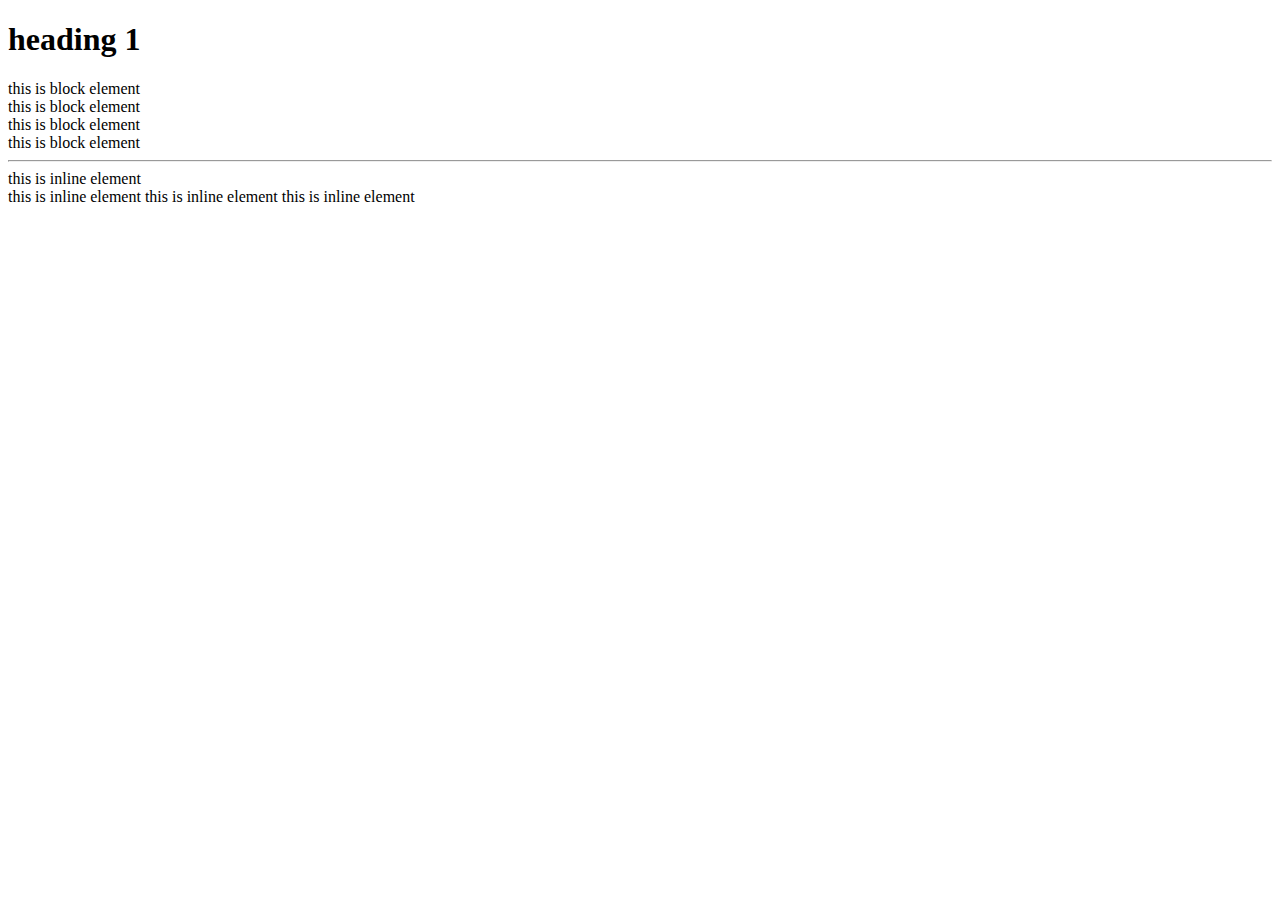
<file: 01-html/01-tag.html>
<!DOCTYPE html>
<html lang="ko">
<head>
    <title>Hello world</title>
</head>
<body>
    <h1>heading 1</h1>
    <div>this is block element</div>
    <div>this is block element</div>
    <div>this is block element</div>
    <div>this is block element</div>
    <hr>
    <span>this is inline element</span><br>
    <span>this is inline element</span>
    <span>this is inline element</span>
    <span>this is inline element</span>
</body>
</html>
</file>
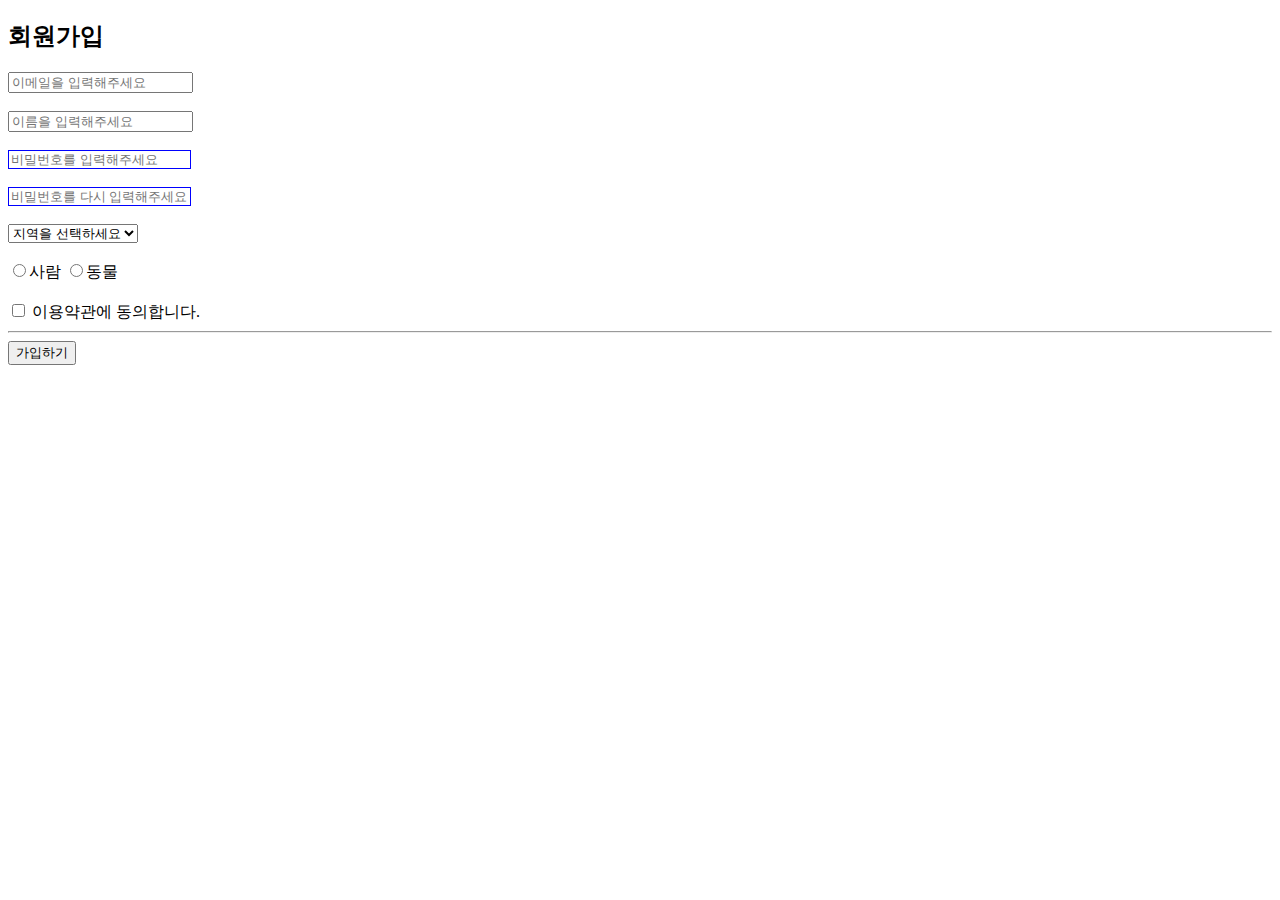
<file: 01-html/02-signup.html>
<!DOCTYPE html>
<html lang="ko">
<head>
    <title>회원가입</title>
    <link href="./02-signup.css" rel="stylesheet">
</head>
<body>
    <h2>회원가입</h2>
    <input type="text" placeholder="이메일을 입력해주세요"><br><br>
    <input type="text" placeholder="이름을 입력해주세요"><br><br>
    <input class="pw" type="password" placeholder="비밀번호를 입력해주세요"><br><br>
    <input class="pw" type="password" placeholder="비밀번호를 다시 입력해주세요"><br><br>
    <select>
        <option disabled="true" selected="true">지역을 선택하세요</option>
        <option>서울</option>
        <option>경기</option>
        <option>인천</option>
    </select>
    <br><br>
    <input type="radio" name="gender">사람
    <input type="radio" name="gender">동물
    <br><br>
    <input type="checkbox"> 이용약관에 동의합니다.
    <hr>
    <button>가입하기</button>
    <!-- <input type="button" value="가입하기"> -->
</body>
</html>
</file>
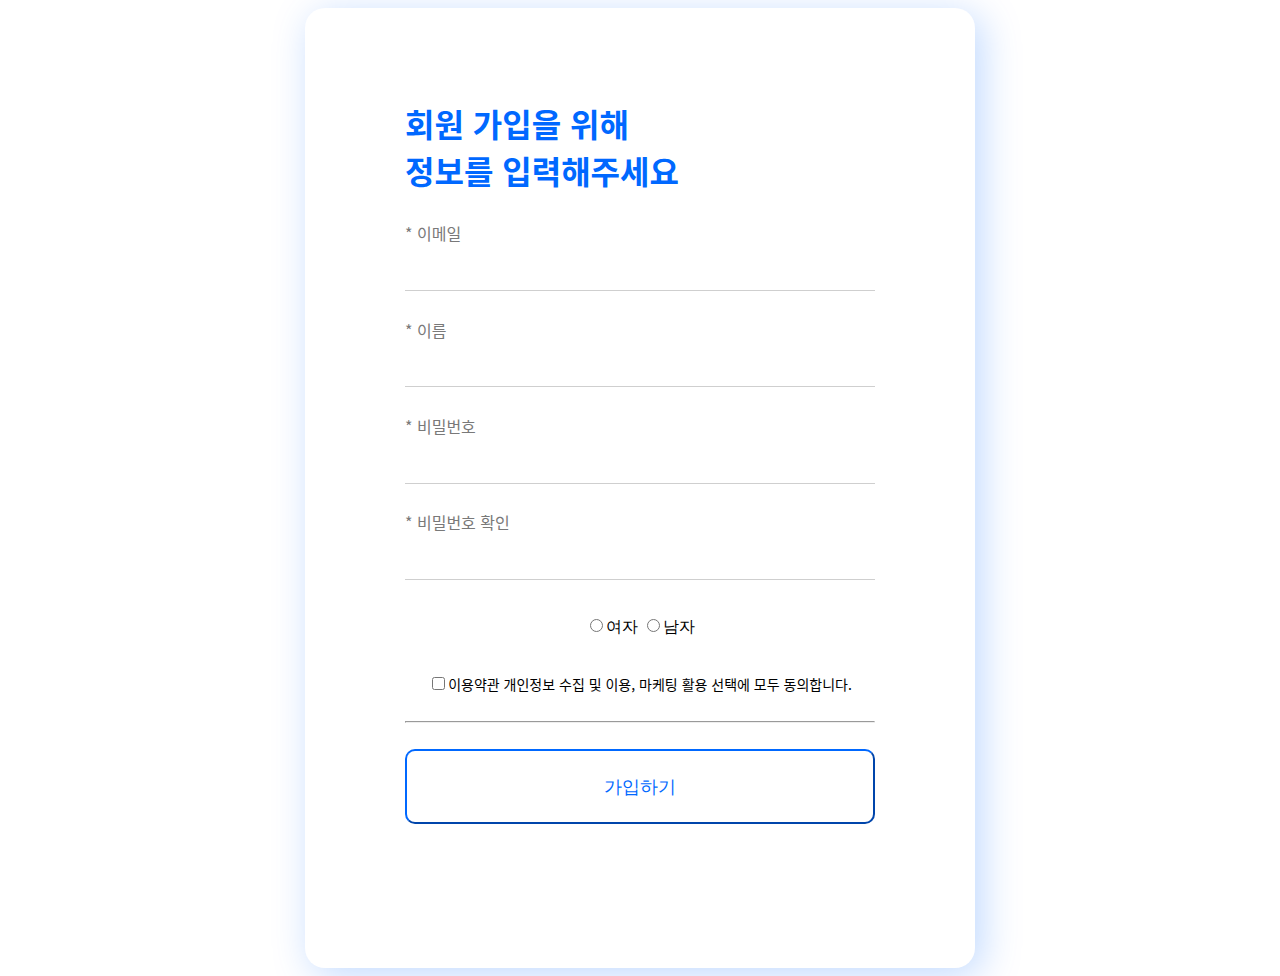
<file: 01-html/Q-signup.html>
<!DOCTYPE html>
<html lang="ko">
<head>
    <title>회원가입</title>
    <link href="./Q-signup.css" rel="stylesheet">

</head>
<body>
    <div class="box">
        <div class="pb">
            <div class="sb">
                
                <h1 class="h1">회원 가입을 위해<br>정보를 입력해주세요</h1>
                <h5 class="h5">* 이메일</h5>
                <input type="text" class="tb">
                <h5 class="h5">* 이름</h5>
                <input type="text" class="tb">
                <h5 class="h5">* 비밀번호</h5>
                <input type="password" class="tb">
                <h5 class="h5">* 비밀번호 확인</h5>
                <input type="password" class="tb">
                <br>
                <br>
                <br>
                    <div class="cb">
                        <input type="radio" name="gender">여자
                        <input type="radio" name="gender">남자
                    </div>
                <br>
                <br>
                    <div class="checkbox">
                        <input type="checkbox">이용약관 개인정보 수집 및 이용, 마케팅 활용 선택에 모두 동의합니다.
                    </div>
                <br>
                <hr>
                <br>
                <button type="button" class="button">가입하기</button>
            </div>
        </div>
    </div>
    
</body>
</html>
</file>
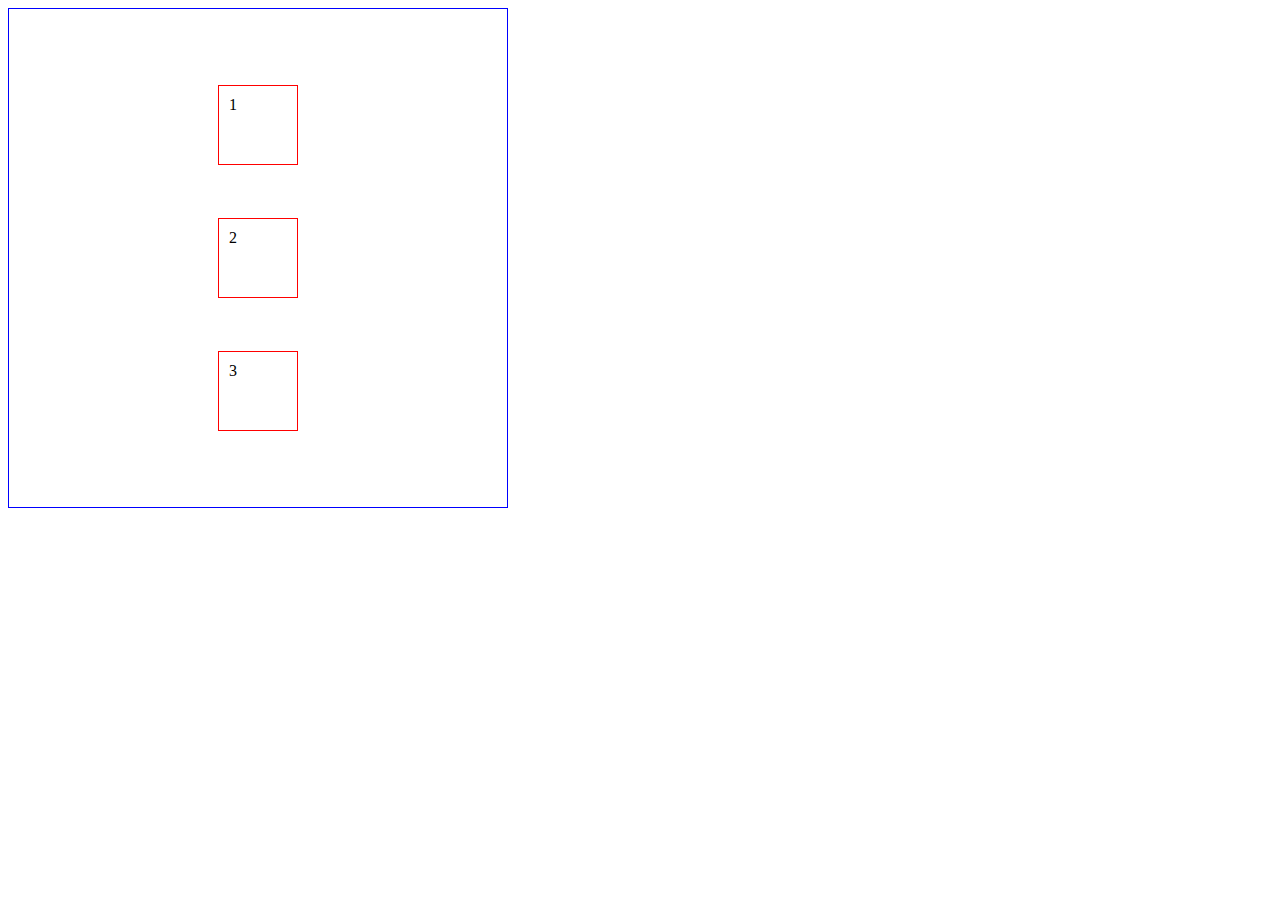
<file: 02-css/01-boxmodel.html>
<!DOCTYPE html>
<html lang="ko">
<head>
    <title>Document</title>
    <style>
        * {
            box-sizing: border-box;
        }

        div {
            width: 80px;
            height: 80px;
            border: 1px solid red;
            padding: 10px;
        }

        .pb {
            width: 500px;
            height: 500px;
            border: 1px solid blue;
            display: flex;
            flex-direction: column;
            justify-content: space-around;
            align-items: center;
            padding: 50px;
        }

        /* #contentBox {
            box-sizing: content-box;
        }

        #borderBox {
            box-sizing: border-box;
        } */
    </style>
</head>
<body>
    <!-- <div id="contentBox">박스 1</div>
    <div>박스 2</div>
    <div id="borderBox">박스 3</div> -->
    <div class="pb">
        <div>1</div>
        <div>2</div>
        <div>3</div>
    </div>
</body>
</html>
</file>
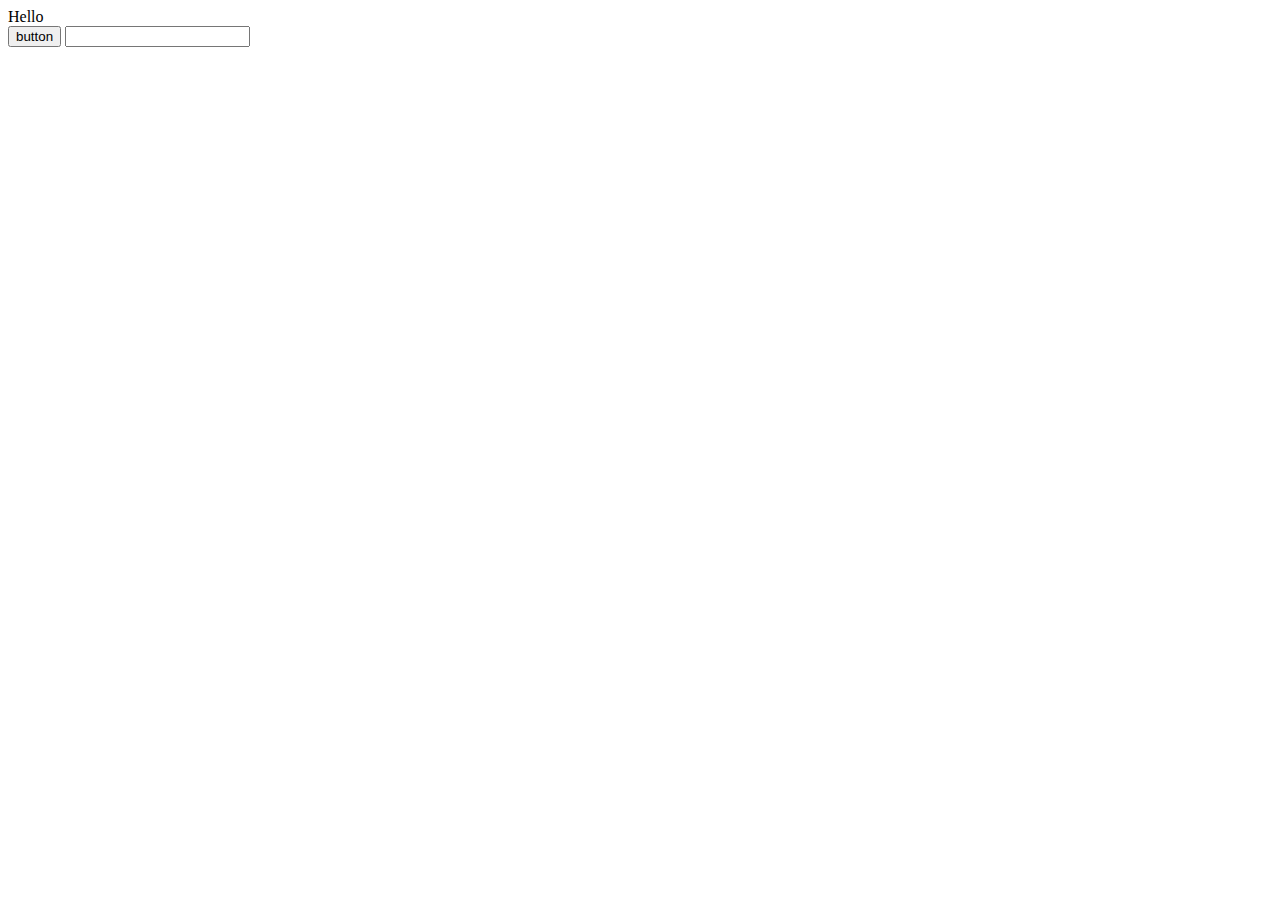
<file: 03-javascript/04-document.html>
<!DOCTYPE html>
<html lang="ko">
    <head>
        <title>Document</title>
        <script src="./04-document.js"></script>
    </head>
    <body>
        <div id="target">Hello</div>
        <button onclick="greeting()">button</button>
        <input id="input">
    </body>
</html>
</file>
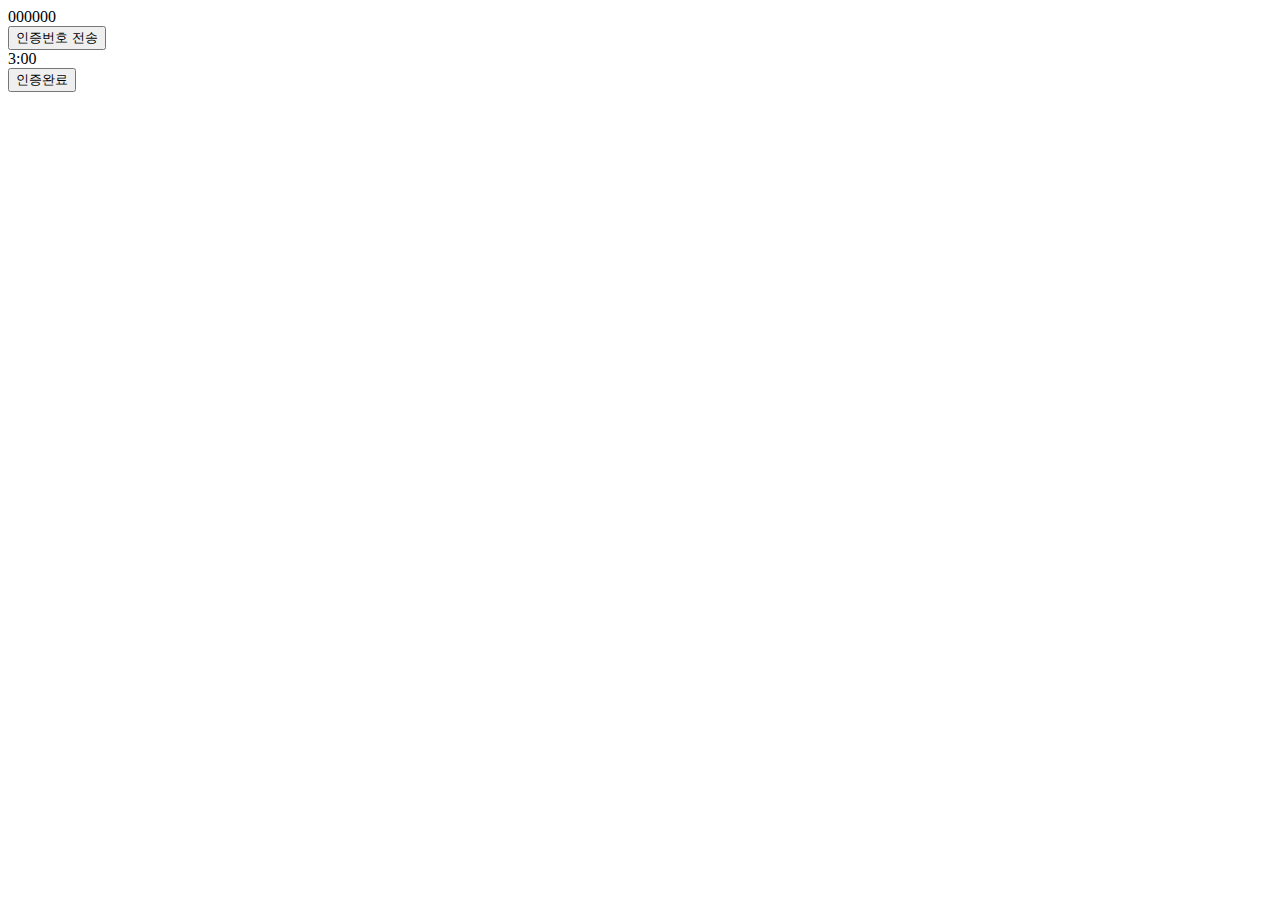
<file: 03-javascript/06-timer.html>
<!DOCTYPE html>
<html lang="ko">
    <head>
        <title>인증번호</title>
        <script src="./06-timer.js"></script>
    </head>
    <body>
        <div id="target">000000</div>
        <button onclick="auth()">인증번호 전송</button>
        <div id="timer">3:00</div>
        <button id="finish">인증완료</button>
    </body>
</html>
</file>
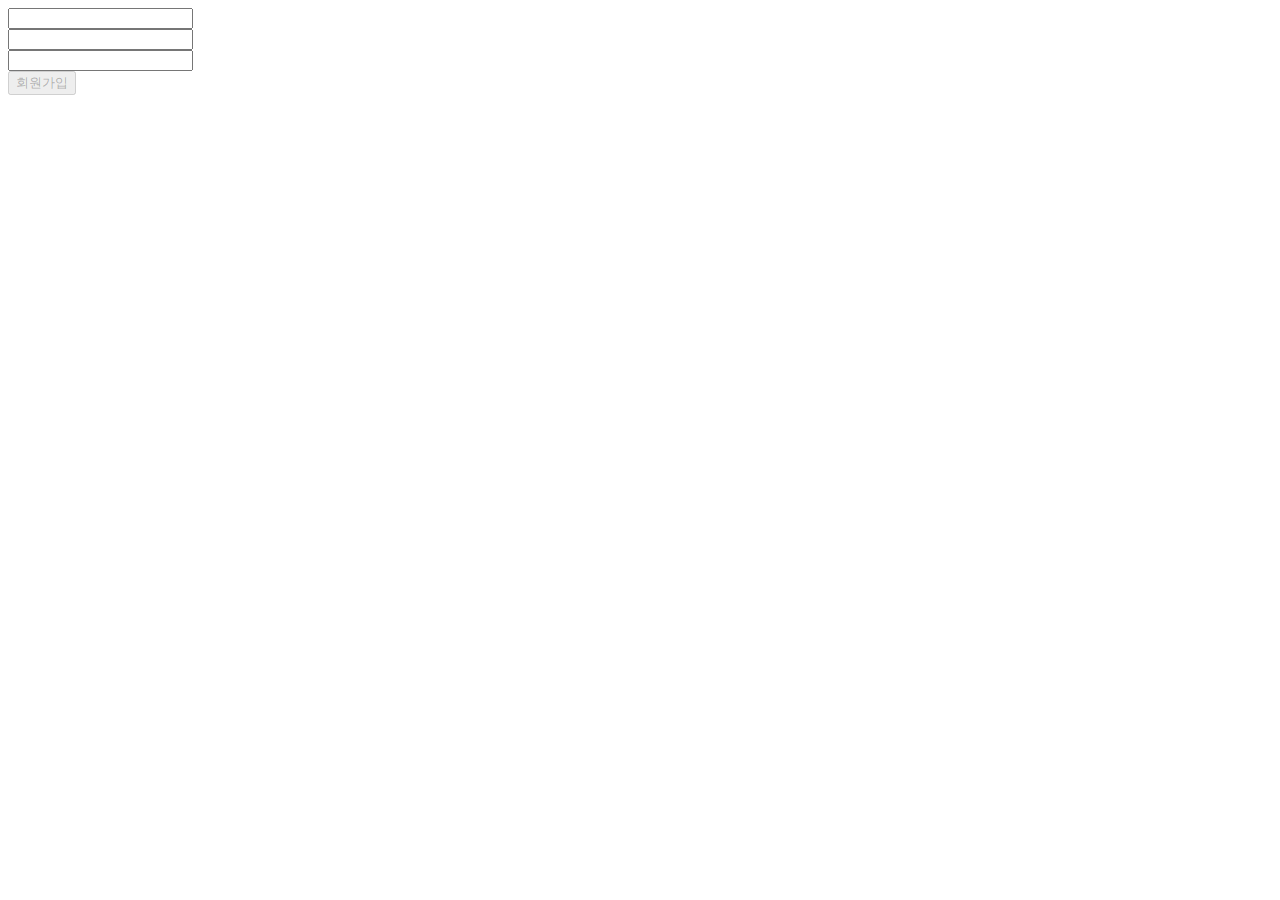
<file: 03-javascript/07-signup.html>
<!DOCTYPE html>
<html lang="ko">
<head>
    <title>Signup</title>
    <script src="./07-signup.js"></script>
</head>
<body>
    <input type="text" id="email" oninput="checkValidation()"><br>
    <input type="text" id="pw1" oninput="checkValidation()"><br>
    <input type="text" id="pw2" oninput="checkValidation()"><br>
    <button id="submit" disabled="true">회원가입</button>
</body>
</html>
</file>
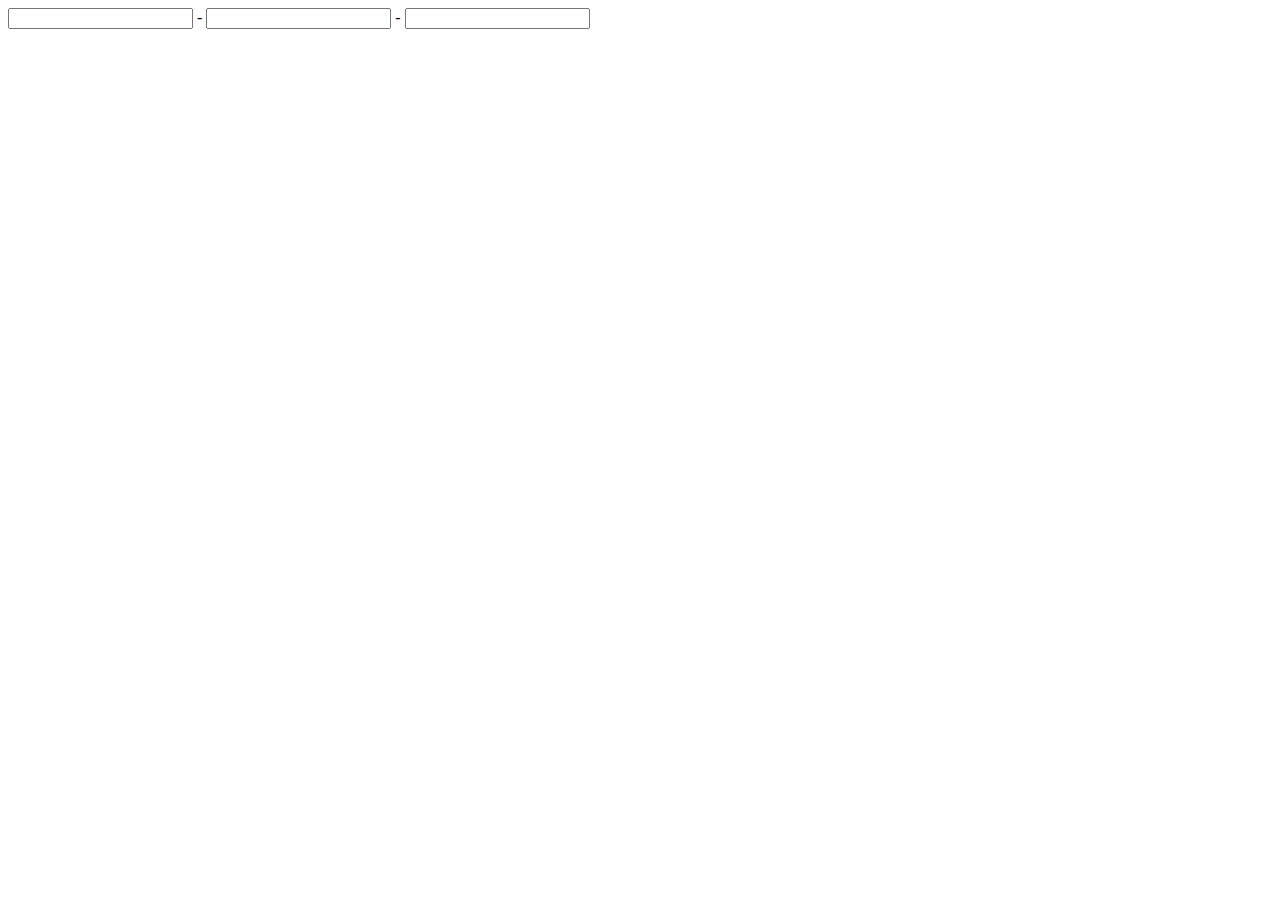
<file: 03-javascript/08-phone.html>
<!DOCTYPE html>
<html lang="ko">
<head>
    <title>Phone</title>
    <script src="./08-phone.js"></script>
</head>
<body>
    <input type="text" id="p1" oninput="changeFocus1()" maxlength="3"> -
    <input type="text" id="p2" oninput="changeFocus2()" maxlength="4"> -
    <input type="text" id="p3" maxlength="4">
</body>
</html>
</file>
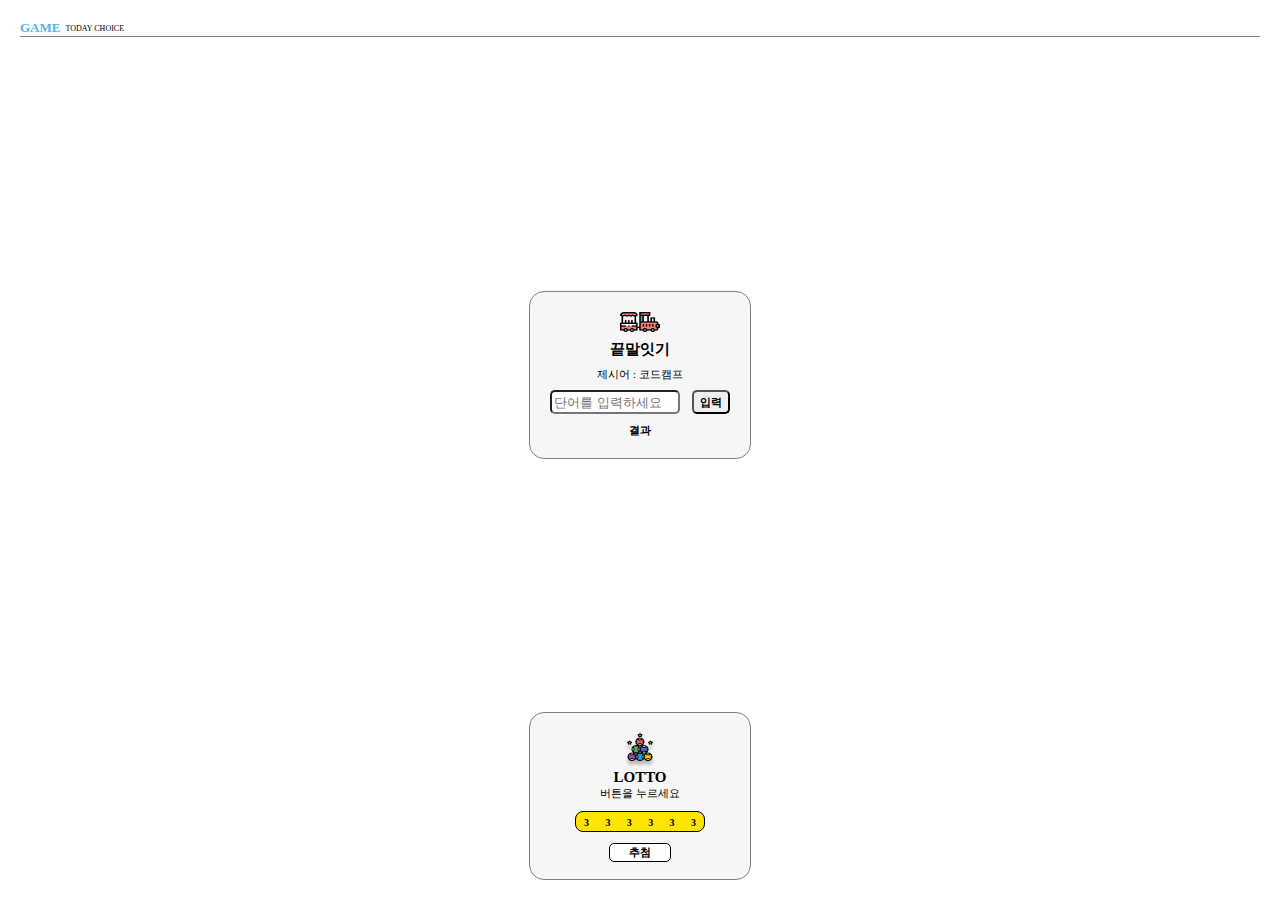
<file: cyworld/game.html>
<!DOCTYPE html>
<html lang="ko">
<head>
    <title>Game</title>
    <link href="./styles/game.css" rel="stylesheet">
    <script src="./game.js"></script>
</head>
<body>
    <div class="wrapper">
        <div class="wrapper__header">
            <div class="header__title">
                <div class="title">GAME</div>
                <div class="subtitle">TODAY CHOICE</div>
            </div>
            <div class="divideLine"></div>
        </div>
        <div class="game__container">
            <img src="./images/word.png">
            <div class="game__title">끝말잇기</div>
            <div class="game__subtitle">제시어 : <span id="word">코드캠프</span></div>
            <div class="word__text">
                <input class="textbox" id="myword" placeholder="단어를 입력하세요">
                <button class="search" onclick="startWord()">입력</button>
            </div>
            <div class="word__result" id="result">결과</div>
        </div>
        <div class="game__container">
            <img src="./images/lotto.png">
            <div class="game__title">LOTTO</div>
            <div class="game__subtitle">버튼을 누르세요</div>
            <div class="game__lotto__number">
                <span>3</span>
                <span>3</span>
                <span>3</span>
                <span>3</span>
                <span>3</span>
                <span>3</span>
            </div>
            <button class="game__lotto__button">추첨</button>
        </div>
    </div>
</body>
</html>
</file>
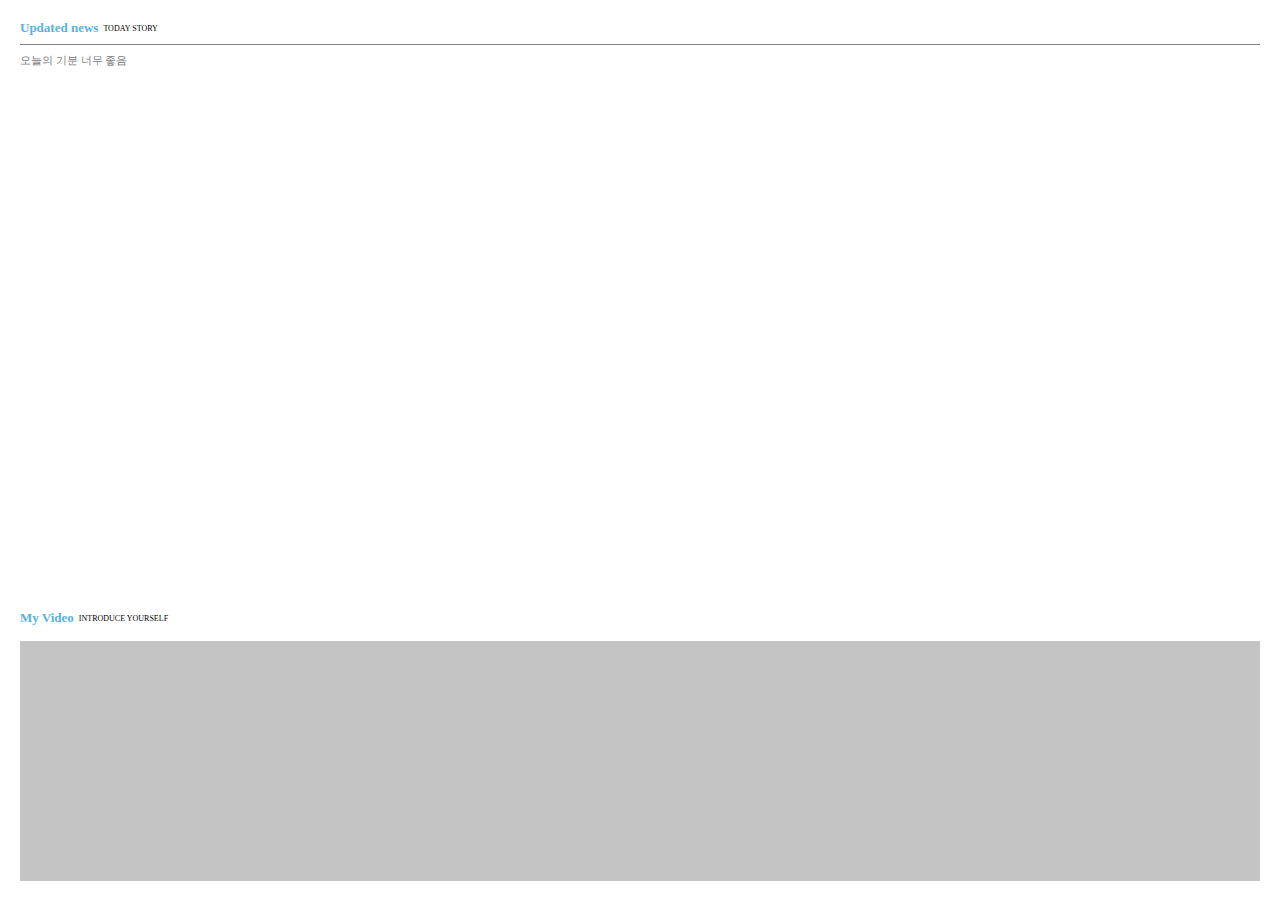
<file: cyworld/home.html>
<!DOCTYPE html>
<html lang="ko">
<head>
    <title>Home</title>
    <link href="./styles/home.css" rel="stylesheet">
</head>
<body>
    <div class="wrapper">
        <div class="wrapper__header">
            <div class="contents__title">
                <div class="title">Updated news</div>
                <div class="subtitle">TODAY STORY</div>
            </div>
            <div class="divideLine"></div>
            <div class="contents__body">오늘의 기분 너무 좋음</div>
        </div>
        <div class="wrapper__body">
            <div class="contents__title">
                <div class="title"> My Video</div>
                <div class="subtitle">INTRODUCE YOURSELF</div>
            </div>
            <div class="video"></div>
        </div>
    </div>
</body>
</html>
</file>
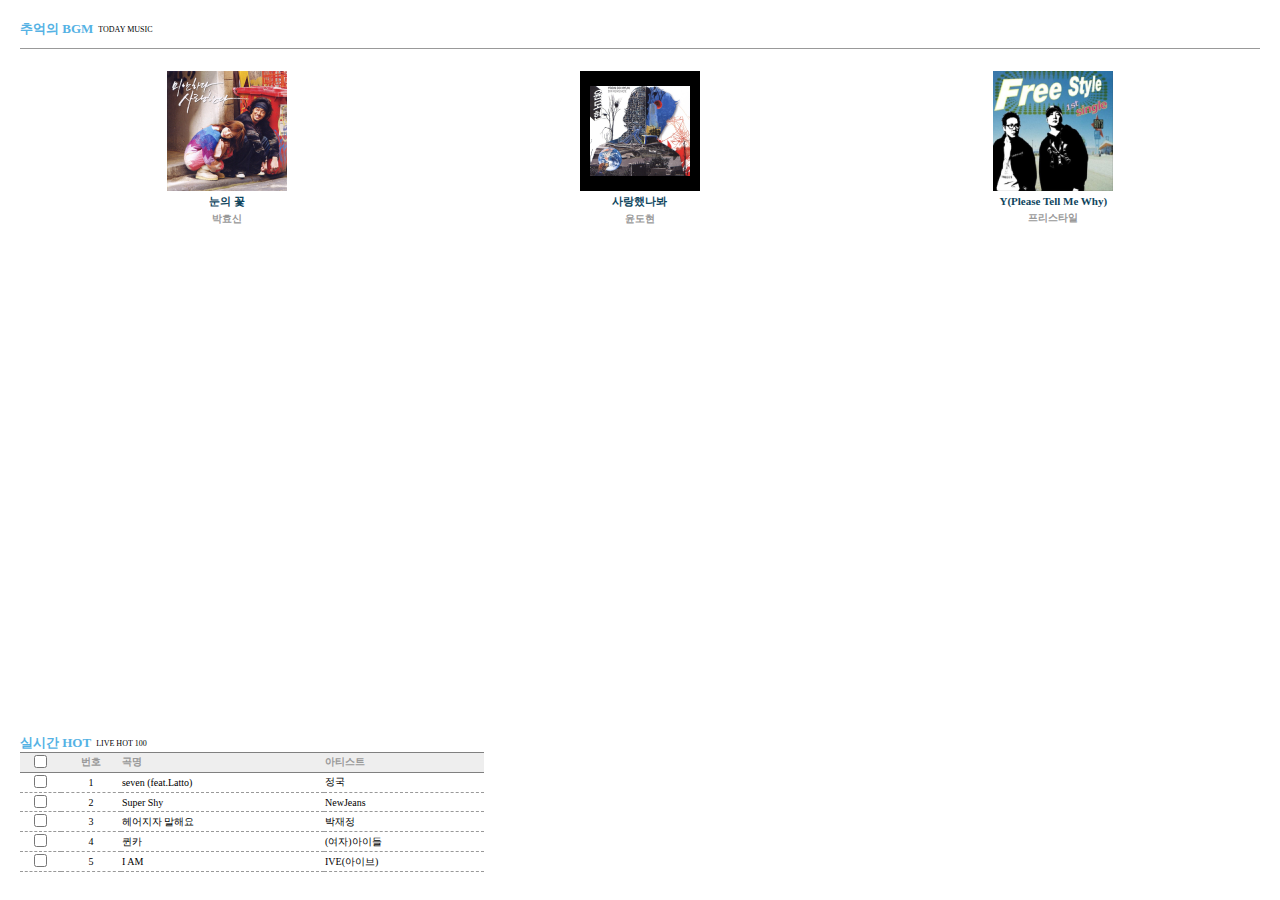
<file: cyworld/jukebox.html>
<!DOCTYPE html>
<html lang="ko">
<head>
    <title>주크박스</title>
    <link href="./styles/jukebox.css" rel="stylesheet">
</head>
<body>
    <div class="wrapper">
        <div class="wrapper__header">
            <div class="wrapper__title">
                <div class="title">추억의 BGM</div>
                <div class="subtitle">TODAY MUSIC</div>
            </div>
            <div class="divideLine"></div>
            <div class="albumWrapper">
                <div class="bgm">
                    <img src="./images/jukebox-01.png">
                    <span class="bgmtitle">눈의 꽃</span>
                    <span class="singer">박효신</span>
                </div>
                <div class="bgm">
                    <img src="./images/jukebox-02.png">
                    <span class="bgmtitle">사랑했나봐</span>
                    <span class="singer">윤도현</span>
                </div>
                <div class="bgm">
                    <img src="./images/jukebox-03.png">
                    <span class="bgmtitle">Y(Please Tell Me Why)</span>
                    <span class="singer">프리스타일</span>
                </div>
            </div>    
        </div>
        <div class="wrapper__body">
            <div class="wrapper__title">
                <div class="title">실시간 HOT</div>
                <div class="subtitle">LIVE HOT 100</div>   
            </div>
            <table>
                <tr class="line__top"><!--1번째줄 시작-->
                    <td class="row"><input type="checkbox" name="selected_all"></td>
                    <td class="row">번호</td>
                    <td>곡명</td>
                    <td>아티스트</td>
                </tr><!--1번째줄 끝-->

                <tr class="line__contents"><!--2번째줄 시작-->
                    <td class="row"><input type="checkbox" name="selected"></td>
                    <td class="row">1</td>
                    <td>seven (feat.Latto)</td>
                    <td>정국</td>
                </tr><!--2번째줄 끝-->

                <tr class="line__contents"><!--3번째줄 시작-->
                    <td class="row"><input type="checkbox" name="selected"></td>
                    <td class="row">2</td>
                    <td>Super Shy</td>
                    <td>NewJeans</td>
                </tr><!--3번째줄 끝-->

                <tr class="line__contents"><!--4번째줄 시작-->
                    <td class="row"><input type="checkbox" name="selected"></td>
                    <td class="row">3</td>
                    <td>헤어지자 말해요</td>
                    <td>박재정</td>
                </tr><!--4번째줄 끝-->

                <tr class="line__contents"><!--5번째줄 시작-->
                    <td class="row"><input type="checkbox" name="selected"></td>
                    <td class="row">4</td>
                    <td>퀸카</td>
                    <td>(여자)아이들</td>
                </tr><!--5번째줄 끝-->

                <tr class="line__contents"><!--6번째줄 시작-->
                    <td class="row"><input type="checkbox" name="selected"></td>
                    <td class="row">5</td>
                    <td>I AM</td>
                    <td>IVE(아이브)</td>
                </tr><!--6번째줄 끝-->
            </table>
        </div>
    </div>
</body>
</html>
</file>
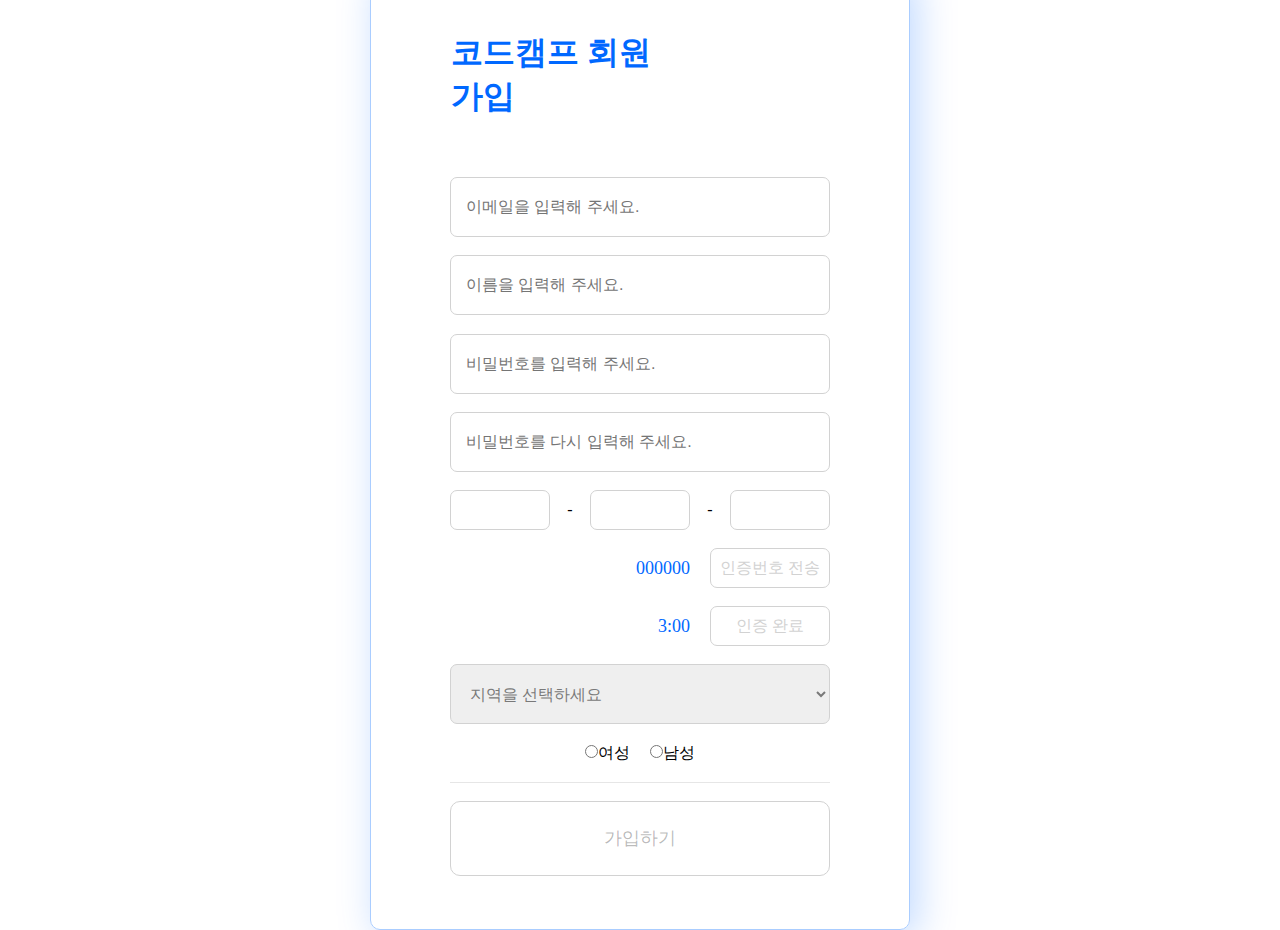
<file: final/final.html>
<!DOCTYPE html>
<html lang="ko">
    <head>
        <title>코드캠프 회원가입</title>
        <link href="./final.css" rel="stylesheet">
        <script src="./final.js"></script>
    </head>

    <body>
        <div class="wrapper">
            <h1>코드캠프 회원가입</h1>
            <input class="textBox1" id="email" type="email" placeholder="이메일을 입력해 주세요.">
            <input class="textBox2" id="name" type="text" placeholder="이름을 입력해 주세요.">
            <input class="textBox3" id="pwd" type="password" placeholder="비밀번호를 입력해 주세요.">
            <input class="textBox4" id="rePassword" type="password" placeholder="비밀번호를 다시 입력해 주세요.">
            <div class="phoneNum">
                <input class="phoneBox1" id="p1" type="text" maxlength="3" oninput="changeFocus1(), checkValidation()" onkeydown="return onlyNumber(event)" onkeyup="removeChar(event)"><p>-</p>
                <input class="phoneBox2" id="p2" type="text" maxlength="4" oninput="changeFocus2(), checkValidation()" onkeydown="return onlyNumber(event)" onkeyup="removeChar(event)"><p>-</p>
                <input class="phoneBox3" id="p3" type="text" maxlength="4" oninput="checkValidation()" onkeydown="return onlyNumber(event)" onkeyup="removeChar(event)">
            </div>
            <div class="certNum">
                <div id="target">000000</div>
                <button class="button1" id="b1" disabled="true" onclick="auth()">인증번호 전송</button>
            </div>
            <div class="liveTimer">
                <div id="timer">3:00</div>
                <button class="button2" id="b2" disabled="true" onclick="auth2()">인증 완료</button>
            </div>
            <select class="select" id="address">
                <option value="none" disabled selected>지역을 선택하세요</option>
                <option value="서울">서울</option>
                <option value="경기">경기</option>
                <option value="대전">대전</option>
                <option value="부산">부산</option>
            </select>
            <div class="radioButton">
                <div class="radioButton_content"><input type="radio" name="gender" id="genderW">여성</div>
                <div class="radioButton_content"><input type="radio" name="gender" id="genderM">남성</div>
            </div>
            <div class="dividedLine"></div>
            <button class="signUp" id="signUpButton" disabled="true" onclick="signupCheck()">가입하기</button>
        </div>
    </body>

</html>
</file>
<file: 01-html/02-signup.css>
.pw {
    border: 1px solid blue;
}
</file>
<file: 01-html/Q-signup.css>
.box {
    display: flex;
    justify-content: center;
    align-items: center;
}

.pb {
    display: flex;
    justify-content: center;
    align-items: center;
    width: 670px;
    height: 960px;
    border: 1px rgba(170, 205, 255, 1);
    border-radius: 20px;
    box-shadow: 7px 7px 39px 0px rgba(0, 104, 255, 0.25);

    
}

.sb {
    width: 470px;
    height: 818px;
    
}

.h1 {
    width: 466px;
    height: 94px;

    font-family: Noto Sans CJK KR;
    font-size: 32px;
    font-weight: 700;
    line-height: 47px;
    letter-spacing: 0em;
    text-align: left;

    color: rgba(0, 104, 255, 1);

}

.h5 {
    width: 158px;
    height: 24px;

    font-family: Noto Sans CJK KR;
    font-size: 16px;
    font-weight: 400;
    line-height: 24px;
    letter-spacing: 0em;
    text-align: left;

    color: rgba(121, 121, 121, 1);

}

.tb {
    width: 466px;

    border: 0;
    border-bottom: 1px solid rgba(207, 207, 207, 1);

}

.cb {
    text-align: center;
    accent-color: blue;

}

.checkbox {
    font-family: Noto Sans CJK KR;
    font-size: 14px;
    font-weight: 400;
    line-height: 21px;
    letter-spacing: 0em;
    text-align: center;

}

.button {

    font-size: 18px;
    color: rgba(0, 104, 255, 1);
    
    background: none;
    border-color: rgba(0, 104, 255, 1);
    border-radius: 10px;

    height:75px; 
    width: 470px;

    margin: auto;
    display: block;

}
</file>
<file: cyworld/styles/game.css>
* {
    box-sizing: border-box;
    margin: 0px;
}

html,body {
    width: 100%;
    height: 100%;
}

.wrapper {
    width: 100%;
    height: 100%;
    padding: 20px;
    display: flex;
    flex-direction: column;
    align-items: center;
    justify-content: space-between;
}

.wrapper__header {
    width: 100%;
    display: flex;
    flex-direction: column;
}

.header__title {
    display: flex;
    flex-direction: row;
    align-items: center;
}

.title {
    color: #55b2e4;
    font-size: 13px;
    font-weight: 700;
}

.subtitle {
    font-size: 8px;
    padding-left: 5px;
}

.divideLine {
    width: 100%;
    border-top: 1px solid gray;
}

.game__container {
    width: 222px;
    height: 168px;
    border: 1px solid gray;
    border-radius: 15px;
    display: flex;
    flex-direction: column;
    align-items: center;
    justify-content: space-between;
    padding: 20px;
    background-color: #f6f6f6;
}

.game__title {
    font-size: 15px;
    font-weight: 900;
}

.game__subtitle {
    font-size: 11px;
}

.word__result {
    font-size: 11px;
    font-weight: 700;
}

.word__text {
    width: 100%;
    display: flex;
    flex-direction: row;
    justify-content: space-between;
}

.textbox {
    width: 130px;
    height: 24px;
    border-radius: 5px;
}

.search {
    font-size: 11px;
    font-weight: 700;
    width: 38px;
    height: 24px;
    border-radius: 5px;

}

.game__lotto__number {
    width: 130px;
    height: 21px;
    display: flex;
    flex-direction: row;
    justify-content: space-between;
    padding: 5px 8px;
    margin-top: 10px;
    margin-bottom: 11px;
    border: 1px solid black;
    border-radius: 8px;
    background-color: #ffe400;
    font-size: 10px;
    font-weight: 700;
}

.game__lotto__button {
    width: 62px;
    height: 24px;
    background-color: white;
    border : 1px solid black;
    border-radius: 5px;
    font-size: 11px;
    font-weight: 700;
}
</file>
<file: cyworld/styles/home.css>
* {
    box-sizing: border-box;
    margin: 0px;
}

html, body {
    width: 100%;
    height: 100%;

}

.wrapper {
    width: 100%;
    height: 100%;
    padding: 20px;
    display: flex;
    flex-direction: column;
    justify-content: space-between;
}

.wrapper__header {
    width: 100%;
    height: 48px;
    display: flex;
    flex-direction: column;
    justify-content: space-between;
}

.contents__title {
    display: flex;
    flex-direction: row;
    align-items: center;
}

.title {
    color: #55b2e4;
    font-size: 13px;
    font-weight: 700;
}

.subtitle {
    font-size: 8px;
    padding-left: 5px;
}

.divideLine {
    width: 100%;
    border-top: 1px solid gray;
}

.contents__body {
    font-size: 11px;
    color: gray;
}

.wrapper__body {
    width: 100%;
    height: 270px;
}

.video {
    width: 100%;
    height: 240px;
    background-color: #c4c4c4;
    margin-top: 15px;
}
</file>
<file: cyworld/styles/jukebox.css>
* {
    box-sizing: border-box;
    margin: 0px;
}

html, body {
    width: 100%;
    height: 100%;
}

.wrapper {
    width: 100%;
    height: 100%;
    padding: 20px;
    display: flex;
    flex-direction: column;
    align-items: center;
    justify-content: space-between;
}

.wrapper__header {
    width: 100%;
    display: flex;
    flex-direction: column;
}

.wrapper__title {
    display: flex;
    flex-direction: row;
    align-items: center;
}

.title {
    color: #55b2e4;
    font-size: 13px;
    font-weight: 700;
}

.subtitle {
    font-size: 8px;
    padding-left: 5px;
}

.divideLine {
    width: 100%;
    border-top: 1px solid #999999;
    margin: 10px 0px;
}

.albumWrapper {
    width: 100%;
    height: 100%;
    display: flex;
    flex-direction: row;
    justify-content: space-around;
    margin-top: 10px;
}

.bgm {
    width: 120px;
    height: 158px;
    display: flex;
    flex-direction: column;
    align-items: center;
    justify-content: space-around;
}

.bgmtitle {
    font-size: 11px;
    font-weight: 700;
    color: #0F465E;
}

.singer {
    font-size: 10px;
    font-weight: 700;
    color: #999999;
}

.wrapper__body {
    width: 100%;
    height: 146px;
    display: flex;
    flex-direction: column;
}

table {
    width: 464px;
    height: 120px;
    font-size: 10px;
    border-collapse: collapse;
}

.line__top {
    color: #999999;
    border-top: 1px solid gray;
    border-bottom: 1px solid gray;
    background-color: #eeeeee;
    font-weight: 700;
}

.line__contents {
    border-bottom: 1px dashed #999999;
}

.row {
    text-align: center;
}
</file>
<file: final/final.css>
* {
    box-sizing: border-box;
    margin: 0px;
}

html,body {
    width: 100%;
    height: 100%;
    display: flex;
    justify-content: center;
    align-items: center;
}

.wrapper {
    width: 540px;
    height: 960px;
    padding: 60px 80px 53px 80px;
    display: flex;
    flex-direction: column;
    align-items: center;
    justify-content: space-between;
    border: 1px solid #aacdff;
    border-radius: 10px;
    box-shadow: 7px 7px 39px 0px #0068FF40;

}

h1 {
    padding-right: 147px;
    padding-bottom: 40px;
    color: #0068ff;
}

.textBox1, .textBox2, .textBox3, .textBox4 {
    width: 380px;
    height: 60px;
    border-radius: 7px;
    border: 1px solid #d2d2d2;
    color: #797979;
    font-size: 16px;
    font-weight: 400;
    padding-left: 15px;

}

.phoneNum {
    width: 380px;
    display: flex;
    flex-direction: row;
    justify-content: space-between;
    align-items: center;
}

.phoneBox1, .phoneBox2, .phoneBox3 {
    width: 100px;
    height: 40px;
    border: 1px solid #d2d2d2;
    border-radius: 7px;
    padding-left: 12px;
}

.certNum {
    width: 380px;
    display: flex;
    flex-direction: row;
    justify-content: flex-end;
    align-items: center;
    font-size: 18px;
    font-weight: 400;
    color: #0068ff;
}

.liveTimer {
    width: 380px;
    display: flex;
    flex-direction: row;
    justify-content: flex-end;
    align-items: center;
    font-size: 18px;
    font-weight: 400;
    color: #0068ff;
}

.button1, .button2 {
    width: 120px;
    height: 40px;
    margin-left: 20px;
    color: #d2d2d2;
    font-size: 16px;
    font-weight: 400;
    border: 1px solid #d2d2d2;
    border-radius: 7px;
    background-color: white;
}

select {
    width: 380px;
    height: 60px;
    border-radius: 7px;
    border: 1px solid #d2d2d2;
    color: #797979;
    font-size: 16px;
    font-weight: 400;
    padding-left: 15px;
}

.radioButton {
    font-size: 16px;
    font-weight: 400;
    display: flex;
    flex-direction: row;
}

.radioButton_content {
    margin: 0px 10px;
}

.dividedLine {
    width: 380px;
    border-top: 1px solid #e6e6e6;
}

.signUp {
    width: 380px;
    height: 75px;
    border-radius: 10px;
    border: 1px solid #d2d2d2;
    background-color: white;
    font-size: 18px;
    font-weight: 400;

}
</file>
